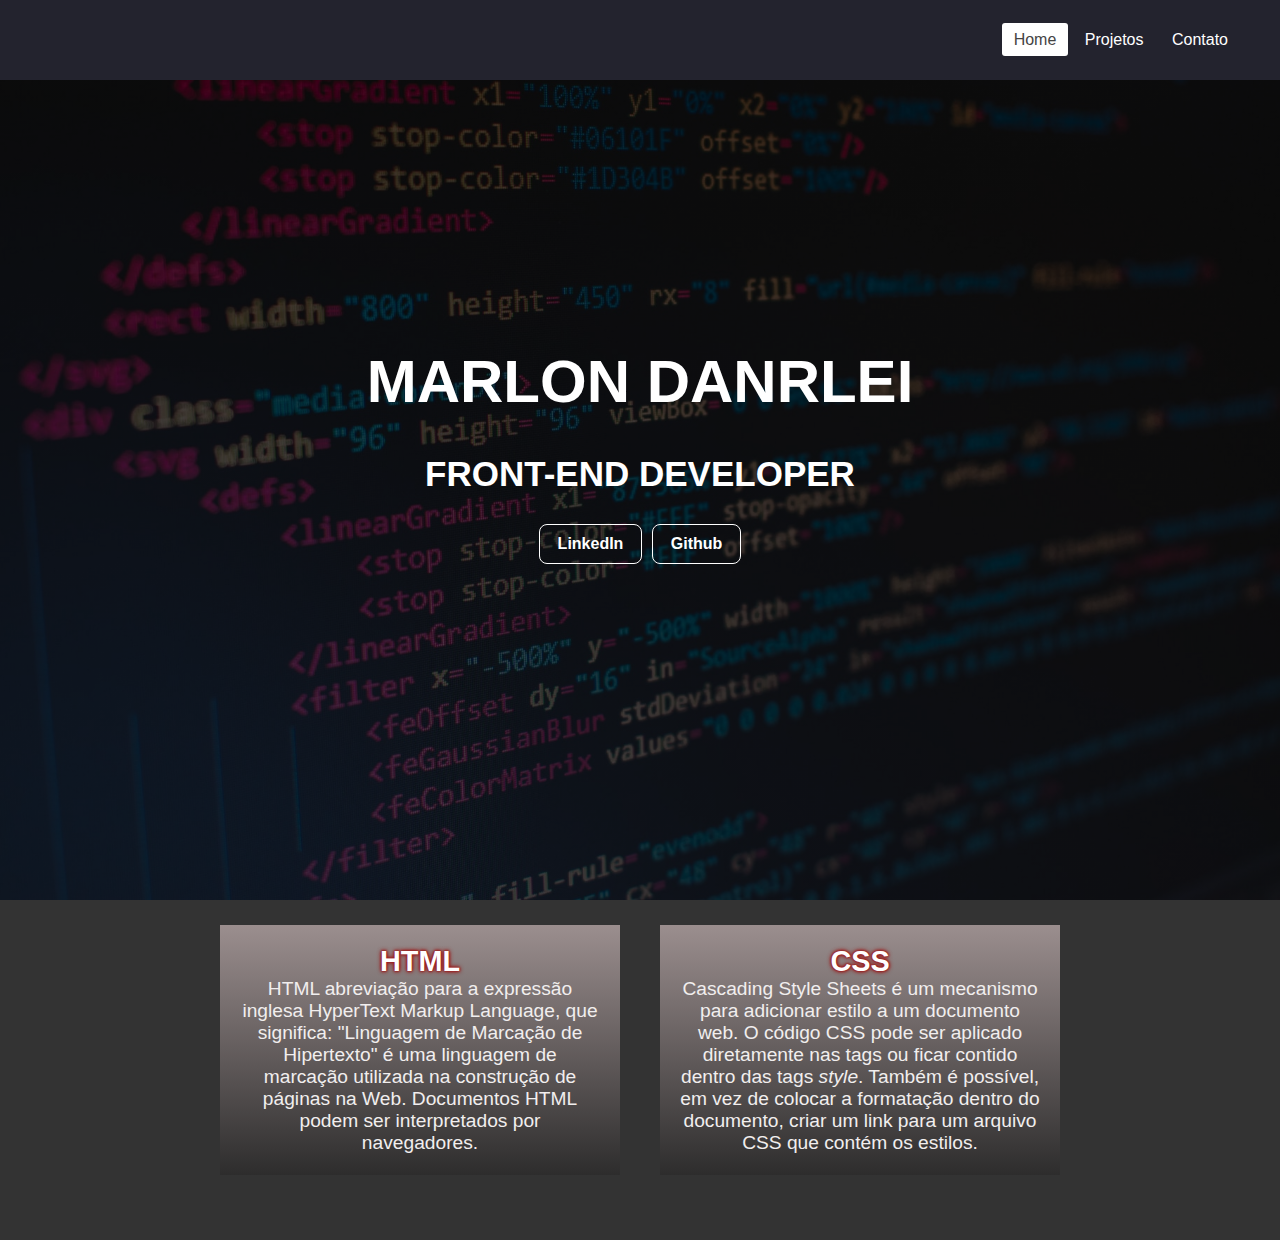
<file: index.html>
<!DOCTYPE html>
<html lang="pt-br">
<head>
    <link rel="stylesheet" href="style.css">
    <meta charset="UTF-8">
    <meta http-equiv="X-UA-Compatible" content="IE=edge">
    <meta name="viewport" content="width=device-width, initial-scale=1.0">
    <title>Marlon Danrlei - Portfólio e apresentação!</title>
</head>
<body>
    <header>
        <nav class="menu"> 
            <a href=""></a>
            <div class="mobile-menu">
                <div class="line1"></div>
                <div class="line2"></div>
                <div class="line3"></div>
            </div>
            <ul class="nav-list">
                <li><a href="index.html" class="ativo">Home</a></li>
                <li><a href="projetos.html">Projetos</a></li>
                <li><a href="contato.html">Contato</a></li>
            </ul>
        </nav> <!-- menu -->

        <section class="principal">
            <h1>Marlon Danrlei</h1> <br> <h2>Front-end Developer</h2>
            <div class="links">
                <a class="linkedin" href="https://www.linkedin.com/in/marlon-danrlei-13091730/">LinkedIn</a>
                <a class="git" href="https://github.com/MarlonDanrlei">Github</a>
            </div>
        </section><!-- principal-->
    </header>
    <main id="main">
        <div class="csshtml">
            <div class="html">
                <h2>HTML</h2>
               <p> HTML abreviação para a expressão inglesa HyperText Markup Language, que significa: "Linguagem de Marcação de Hipertexto" é uma linguagem de marcação utilizada na construção de páginas na Web. Documentos HTML podem ser interpretados por navegadores.</p>
            </div>
            <div class="css">
                <h2>CSS</h2>
               <p> Cascading Style Sheets é um mecanismo para adicionar estilo a um documento web. O código CSS pode ser aplicado diretamente nas tags ou ficar contido dentro das tags <i>style</i>. Também é possível, em vez de colocar a formatação dentro do documento, criar um link para um arquivo CSS que contém os estilos.</p>
            </div>
        </div>
    </main>
</body>
</html>
</file>
<file: style.css>
*{
    padding: 0;
    margin: 0;
    box-sizing: border-box;
    font-family: Arial, Helvetica, sans-serif;
}

body{
    background-color: #333;
    background-image: linear-gradient(rgba(0, 0, 0,0.7), rgba(0, 0, 0,0.7)), url(img/fundo.jpg);
    background-position: center;
    background-size: cover;
    background-repeat: no-repeat;
    background-attachment: fixed;
}

header{
    width: 100%;
    height: 100vh; 
}

a{
    text-decoration: none;
}
header .menu{
    position: fixed;
    width: 100%;
    display: flex;
    align-items: center;
    justify-content: space-between;
    padding: 40px;
    background: #23232e no-repeat;
    height: 8vh;
}

header .menu li{
    display: inline-block;
}

header .menu a{
    color: white;
    padding: 8px 12px;
    border-radius: 3px;
    transition: 200ms;
}

header .menu .ativo, header .menu a:hover{
    color: #444;
    background-color: white;
}

.principal{
    height: 100vh;
    display: flex;
    align-items: center;
    justify-content: center;
    flex-direction: column;
}

.principal h2{
    color: white;
    font-size: 35px;
    text-align: center;
    border-radius: 10px;
    padding: 10px 20px;
    transition: 500ms;
    text-transform: uppercase;
}

.principal h1{
    color: white;
    font-size: 60px;
    text-align: center;
    border-radius: 10px;
    padding: 10px 20px;
    transition: 500ms;
    font-weight: 900;
    text-transform: uppercase ;
}

.principal .links a{
    color: white;
    padding: 10px 18px;
    display: inline-block;
    border: 1px solid white;
    border-radius: 8px;
    margin-top: 20px;
    transition: 200ms;
    font-weight: 800;
}

.principal .links a:hover{
    color: #444;
    background-color: white;
}

#main {
    position: relative;
    justify-content: center;
    align-items: center;
    margin: 5px auto;
    display: flex;
}


.css{
    text-align: center;
}

.csshtml {
    display: flex;
    color: rgb(241, 238, 238);
} 

.linkedin:hover, .git:hover {
    box-shadow: 0 0 10px #9b2020,
                0 0 20px #9b2020,
                0 0 30px #9b2020,
                0 0 40px #9b2020,
                0 0 50px #9b2020;
}

.git {
    margin-left: 5px;
}



.html, .css {
    width: 400px;
    height: 250px;
    margin: 20px;
    margin-bottom: 60px;
    padding: 20px;
    text-align: center;
    font-size: 1.2rem;
    background: linear-gradient( rgba(199, 181, 181, 0.7),rgba(43, 42, 42, 0.7));
}

.html h2, .css h2 {
    color: rgb(255, 255, 255);
    text-shadow: 0 0px 1px #9b2020,
                 0 0px 2px #9b2020,
                 0 0px 3px #9b2020,
                 0 0px 4px #9b2020,
                 0 0px 5px #9b2020;
}
</file>
